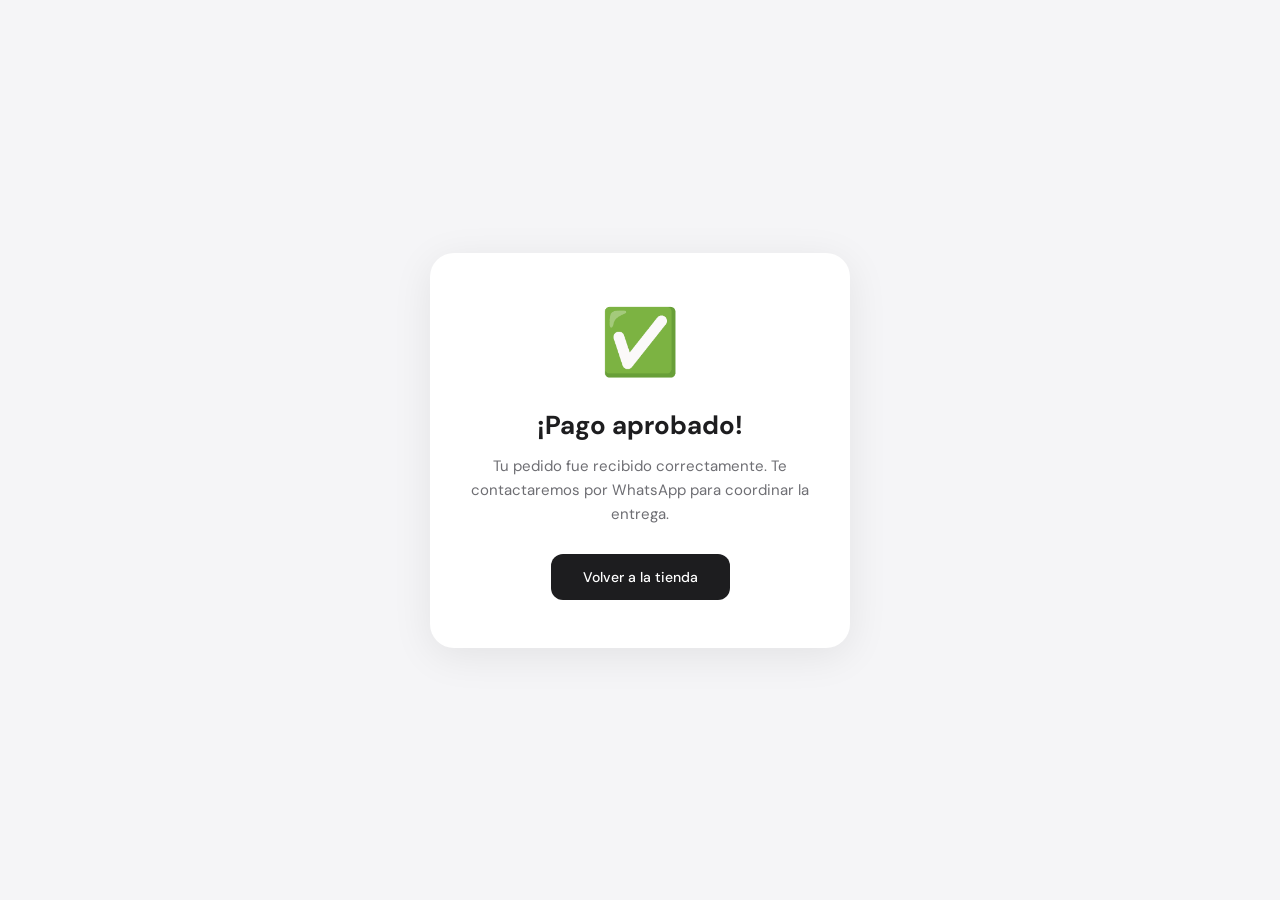
<file: success.html>
<!DOCTYPE html>
<html lang="es">
<head>
  <meta charset="UTF-8">
  <meta name="viewport" content="width=device-width, initial-scale=1.0">
  <title>Pago exitoso — AirPods Store</title>
  <link href="https://fonts.googleapis.com/css2?family=DM+Sans:wght@400;600&display=swap" rel="stylesheet">
  <style>
    *{ box-sizing:border-box; margin:0; padding:0; }
    body{ font-family:'DM Sans',sans-serif; background:#f5f5f7; display:flex; align-items:center; justify-content:center; min-height:100vh; }
    .card{ background:#fff; border-radius:24px; padding:48px 40px; text-align:center; max-width:420px; width:90%; box-shadow:0 8px 40px rgba(0,0,0,0.08); }
    .icon{ font-size:64px; margin-bottom:24px; }
    h1{ font-size:26px; font-weight:700; color:#1d1d1f; margin-bottom:12px; }
    p{ font-size:15px; color:#6e6e73; line-height:1.6; margin-bottom:28px; }
    a{ display:inline-block; padding:14px 32px; background:#1d1d1f; color:#fff; border-radius:12px; text-decoration:none; font-size:14px; font-weight:500; transition:background 0.2s; }
    a:hover{ background:#333; }
  </style>
</head>
<body>
  <div class="card">
    <div class="icon">✅</div>
    <h1>¡Pago aprobado!</h1>
    <p>Tu pedido fue recibido correctamente. Te contactaremos por WhatsApp para coordinar la entrega.</p>
    <a href="/">Volver a la tienda</a>
  </div>
</body>
</html>
</file>
